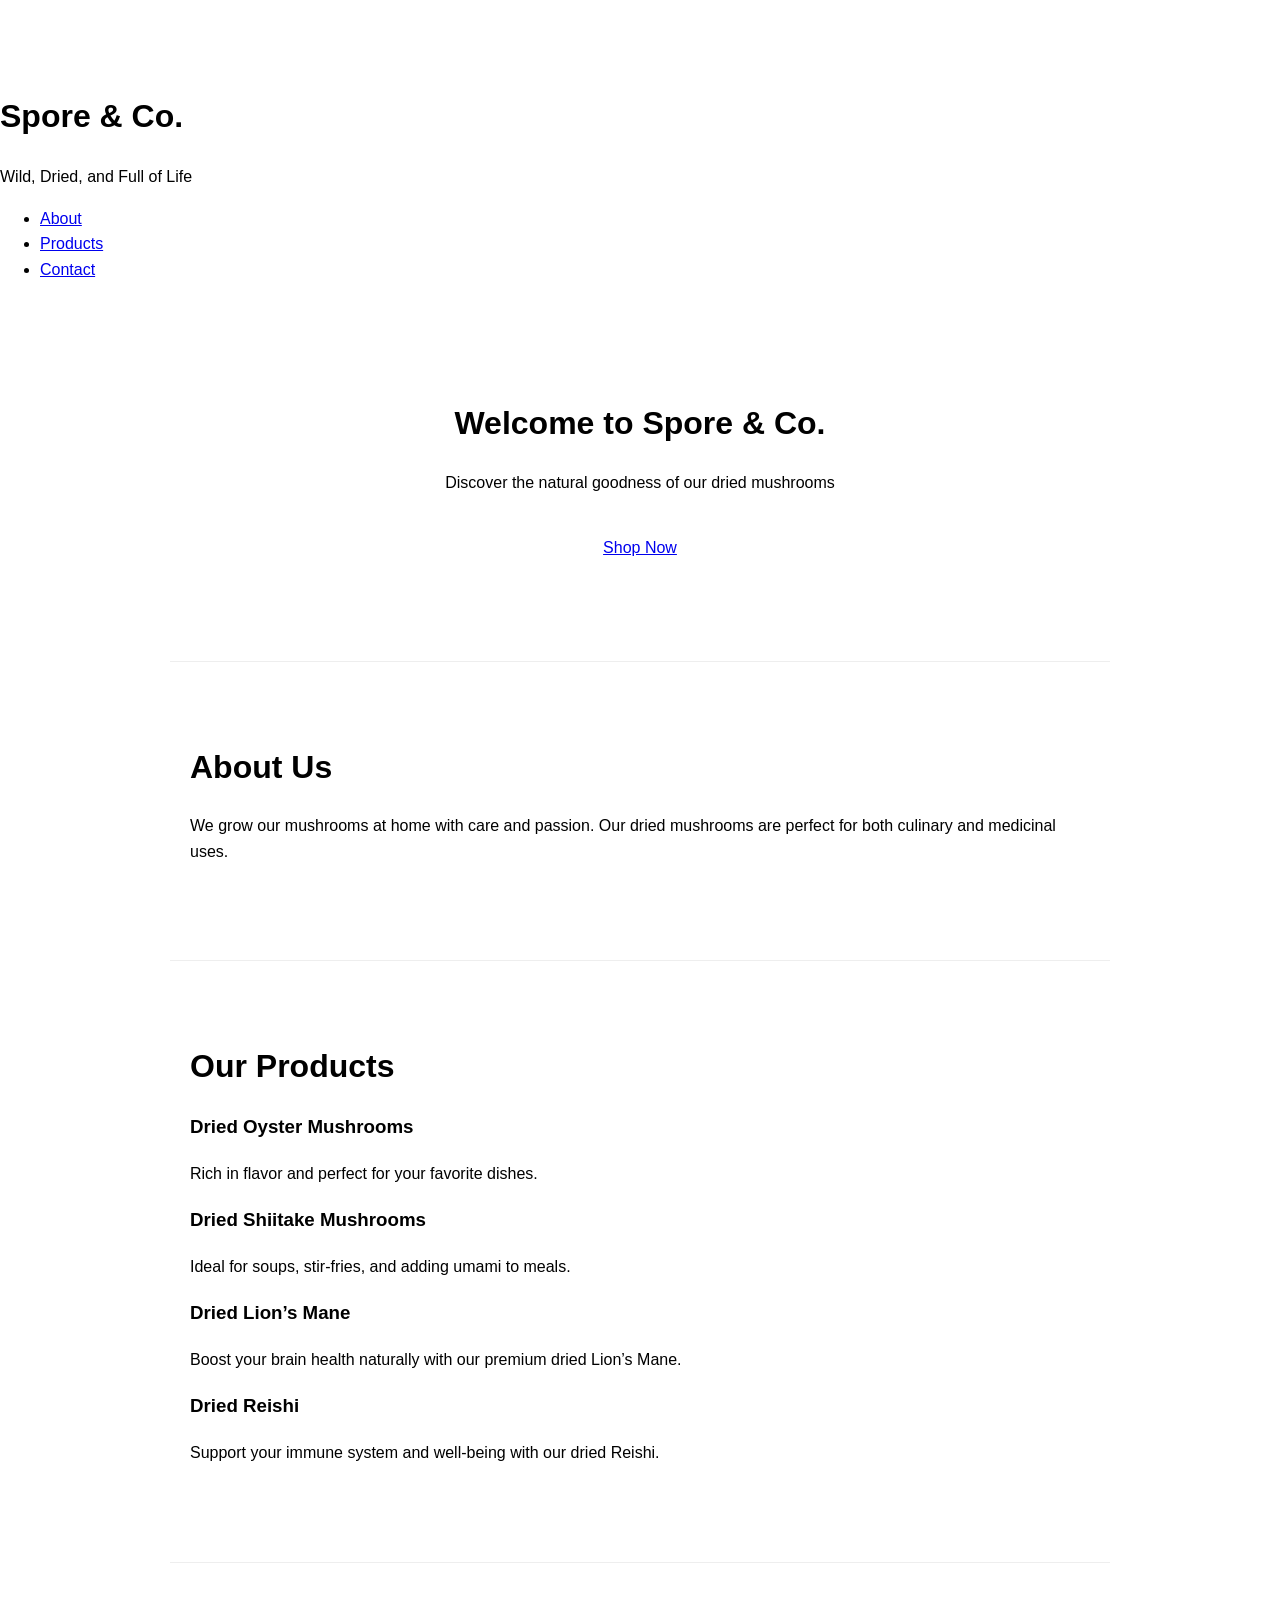
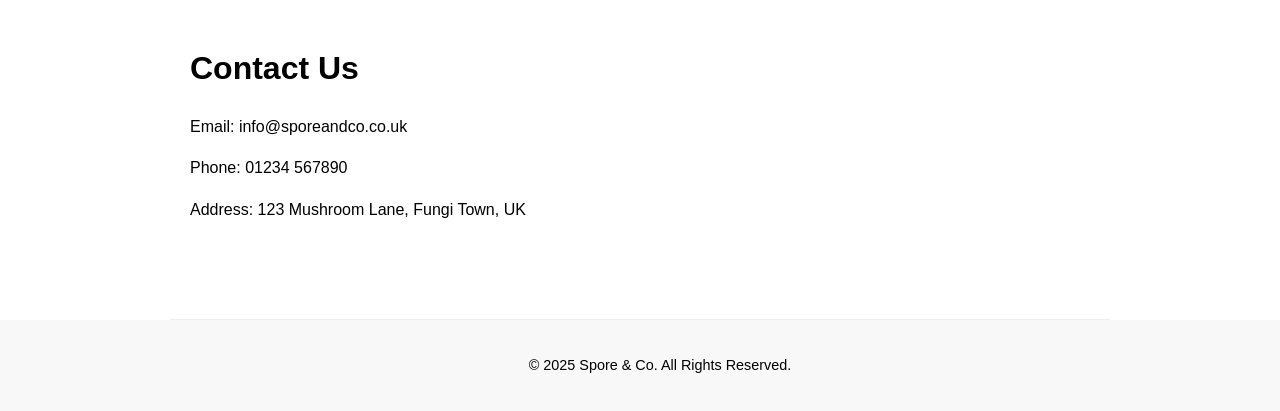
<file: index.html>
<!DOCTYPE html>
<html lang="en">
<head>
  <meta charset="UTF-8">
  <meta name="viewport" content="width=device-width, initial-scale=1">
  <title>Spore & Co. | Wild, Dried, and Full of Life</title>
  <!-- Link to our CSS in the styles folder -->
  <link rel="stylesheet" href="styles/main.css">
  <!-- Google Fonts: Example using 'Poppins' -->
  <link rel="preconnect" href="https://fonts.googleapis.com">
  <link rel="preconnect" href="https://fonts.gstatic.com" crossorigin>
  <link 
    href="https://fonts.googleapis.com/css2?family=Poppins:wght@300;400;600&display=swap" 
    rel="stylesheet"
  >
</head>
<body>
  <!-- Header -->
  <header class="container">
    <h1>Spore & Co.</h1>
    <p>Wild, Dried, and Full of Life</p>
  </header>
  
  <!-- Navigation -->
  <nav>
    <div class="container">
      <ul>
        <li><a href="#about">About</a></li>
        <li><a href="#products">Products</a></li>
        <li><a href="#contact">Contact</a></li>
      </ul>
    </div>
  </nav>
  
  <!-- Hero Section -->
  <section class="hero">
    <div class="hero-overlay">
      <div>
        <h2>Welcome to Spore & Co.</h2>
        <p>Discover the natural goodness of our dried mushrooms</p>
        <a href="#products" class="hero-btn">Shop Now</a>
      </div>
    </div>
  </section>
  
  <!-- About Section -->
  <section id="about" class="about container">
    <h2>About Us</h2>
    <p>We grow our mushrooms at home with care and passion. Our dried mushrooms are perfect for both culinary and medicinal uses.</p>
  </section>
  
  <!-- Products Section -->
  <section id="products" class="products container">
    <h2>Our Products</h2>
    <div class="product-list">
      <div class="product">
        <h3>Dried Oyster Mushrooms</h3>
        <p>Rich in flavor and perfect for your favorite dishes.</p>
      </div>
      <div class="product">
        <h3>Dried Shiitake Mushrooms</h3>
        <p>Ideal for soups, stir-fries, and adding umami to meals.</p>
      </div>
      <div class="product">
        <h3>Dried Lion’s Mane</h3>
        <p>Boost your brain health naturally with our premium dried Lion’s Mane.</p>
      </div>
      <div class="product">
        <h3>Dried Reishi</h3>
        <p>Support your immune system and well-being with our dried Reishi.</p>
      </div>
    </div>
  </section>
  
  <!-- Contact Section -->
  <section id="contact" class="contact container">
    <h2>Contact Us</h2>
    <p>Email: info@sporeandco.co.uk</p>
    <p>Phone: 01234 567890</p>
    <p>Address: 123 Mushroom Lane, Fungi Town, UK</p>
  </section>
  
  <!-- Footer -->
  <footer class="footer">
    <p>&copy; 2025 Spore & Co. All Rights Reserved.</p>
  </footer>
</body>
</html>
</file>
<file: styles/main.css>
html {
  scroll-behavior: smooth;
}

body {
  margin: 0;
  font-family: 'Inter', sans-serif;
  color: #000;
  background: #fff;
  line-height: 1.6;
  padding-top: 70px; /* Adjusted for nav height */
}

header, main, footer {
  width: 100%;
}

.main-nav {
  background: #fff;
  position: fixed;
  top: 0;
  left: 0; right: 0;
  z-index: 999;
  display: flex;
  align-items: center;
  justify-content: space-between;
  border-bottom: 1px solid #eee;
  padding: 10px 20px;
}

.main-nav .logo {
  font-weight: 600;
  font-size: 1.2em;
}

.main-nav ul {
  list-style: none;
  margin: 0;
  padding: 0;
  display: flex;
  gap: 30px;
}

.main-nav a {
  text-decoration: none;
  color: #000;
  font-weight: 400;
  position: relative;
  transition: color 0.3s;
}

.main-nav a::after {
  content: "";
  position: absolute;
  left: 0; right: 0; bottom: -3px;
  height: 2px;
  background: #000;
  transform: scaleX(0);
  transform-origin: left center;
  transition: transform 0.3s;
}

.main-nav a:hover {
  color: #555;
}

.main-nav a:hover::after {
  transform: scaleX(1);
}

/* Hero Section */
.hero {
  padding: 100px 20px;
  text-align: center;
  border-bottom: 1px solid #eee;
}

.hero h1 {
  margin-top: 0;
  font-size: clamp(2rem, 5vw, 3rem);
  font-weight: 600;
  margin-bottom: 20px;
}

.hero p {
  max-width: 600px;
  margin: 0 auto 40px;
  font-weight: 300;
}

.hero .highlight {
  color: #000;
  background: #ffc107; /* A subtle accent color (e.g., a yellow highlight) */
  padding: 0 5px;
  border-radius: 3px;
}

.btn {
  display: inline-block;
  padding: 12px 24px;
  border: 1px solid #000;
  color: #000;
  text-decoration: none;
  font-weight: 400;
  transition: background 0.3s, color 0.3s;
}

.btn:hover {
  background: #000;
  color: #fff;
  cursor: pointer;
}

/* Sections */
section {
  padding: 80px 20px;
  max-width: 900px;
  margin: 0 auto;
  border-bottom: 1px solid #eee;
}

section h2 {
  margin-top: 0;
  font-size: 2em;
  font-weight: 600;
  margin-bottom: 20px;
}

/* Projects */
.project-grid {
  display: grid;
  gap: 40px;
  grid-template-columns: repeat(auto-fit, minmax(250px, 1fr));
  margin-top: 40px;
}

.project-item {
  background: #fafafa;
  padding: 20px;
  border-radius: 5px;
  transition: box-shadow 0.3s;
}

.project-item:hover {
  box-shadow: 0 4px 20px rgba(0,0,0,0.05);
}

.project-item img {
  max-width: 100%;
  display: block;
  margin-bottom: 10px;
  border-radius: 3px;
}

.project-item h3 {
  margin-top: 0;
  font-size: 1.3em;
  font-weight: 600;
}

.project-item p {
  margin: 10px 0;
  font-weight: 300;
}

.project-item a {
  font-weight: 400;
  text-decoration: underline;
}

/* Contact */
#contact p a {
  color: #000;
  text-decoration: none;
  border-bottom: 1px dashed #000;
}

#contact p a:hover {
  border-bottom: 1px dashed transparent;
  background-color: #ffc107;
}

/* Footer */
footer {
  text-align: center;
  padding: 20px;
  background: #f8f8f8;
  font-size: 0.9em;
  font-weight: 300;
}
</file>
